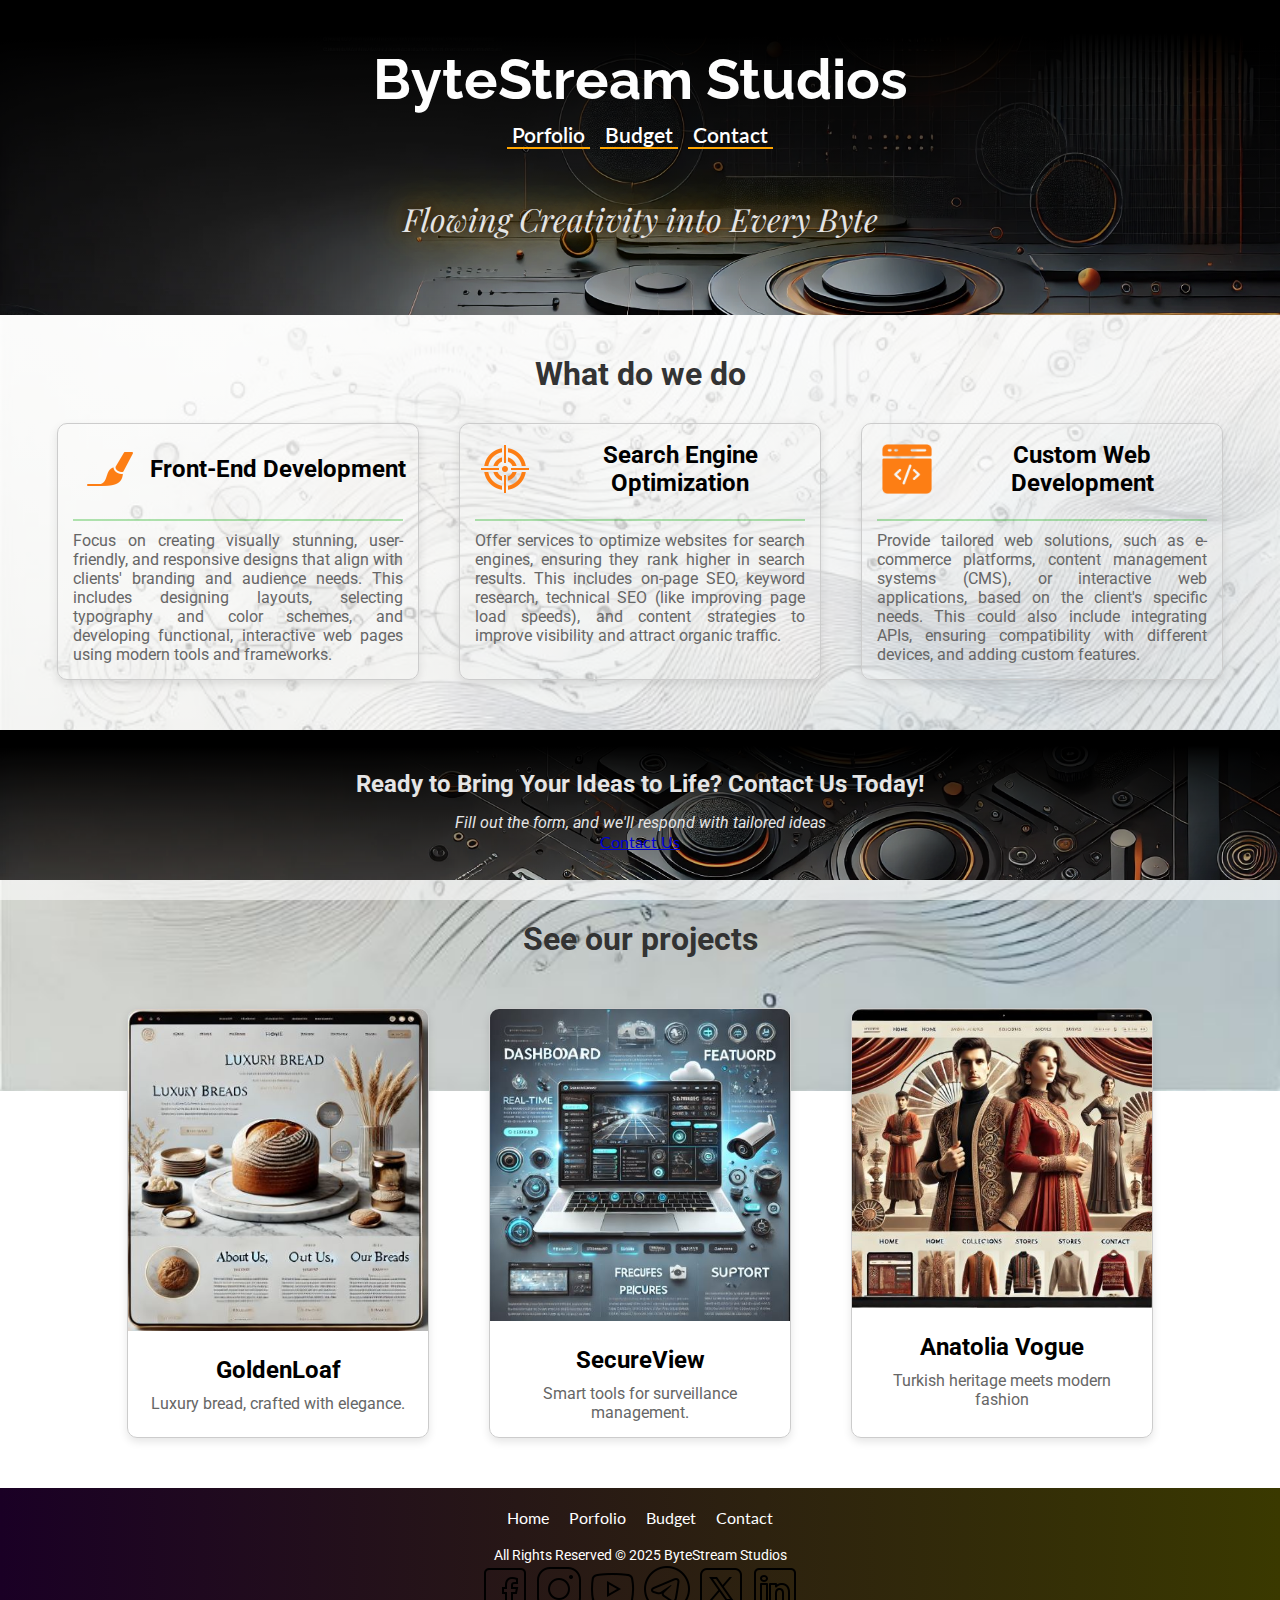
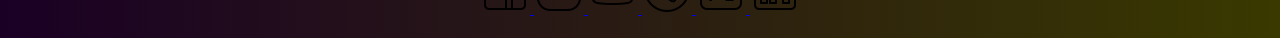
<file: index.html>
<!DOCTYPE html>
<html lang="en">
  <head>
    <meta charset="UTF-8" />
    <meta name="viewport" content="width=device-width, initial-scale=1.0" />
    <meta
      name="description"
      content="ByteStream Studios - Your one-stop solution for all your digital needs."
    />
    <meta
      name="keywords"
      content="ByteStream Studios, digital solutions, web development, app development"
    />
    <meta name="author" content="ByteStream Studios" />
    <title>ByteStream Studios</title>
    <link rel="stylesheet" href="css/index.css" />
    <link rel="preconnect" href="https://fonts.googleapis.com" />
    <link rel="preconnect" href="https://fonts.gstatic.com" crossorigin />
    <link
      href="https://fonts.googleapis.com/css2?family=Lato:ital,wght@0,100;0,300;0,400;0,700;0,900;1,100;1,300;1,400;1,700;1,900&family=Playfair+Display:ital,wght@0,400..900;1,400..900&family=Raleway:ital,wght@0,100..900;1,100..900&display=swap"
      rel="stylesheet"
    />
    <link
      href="https://fonts.googleapis.com/css2?family=Roboto:ital,wght@0,100;0,300;0,400;0,500;0,700;0,900;1,100;1,300;1,400;1,500;1,700;1,900&display=swap"
      rel="stylesheet"
    />
  </head>
  <body>
    <main>
      <header class="header">
        <div class="container-header">
          <div class="logo-container">
            <a href="index.html">
              <p class="logo">ByteStream Studios</p>
            </a>
          </div>
          <nav class="nav-top">
            <a href="views/portfolio.html">Porfolio</a>
            <a href="views/presupuesto.html">Budget</a>
            <a href="views/contacto.html">Contact</a>
          </nav>
        </div>
        <div>
          <h1>Flowing Creativity into Every Byte</h1>
        </div>
      </header>
      <div>
        <div class="full-width-container">
          <h2>What do we do</h2>
          <div class="section-container">
            <section class="main-section-article">
              <div class="section-header">
                <img
                  src="images/icons8-brush-100.png"
                  alt="design-icon"
                  class="icon"
                />
                <h3>Front-End Development</h3>
              </div>
              <div class="section-text-container">
                <p class="section-content-text">
                  Focus on creating visually stunning, user-friendly, and
                  responsive designs that align with clients' branding and
                  audience needs. This includes designing layouts, selecting
                  typography and color schemes, and developing functional,
                  interactive web pages using modern tools and frameworks.
                </p>
              </div>
            </section>
            <section class="main-section-article">
              <div class="section-header">
                <img
                  src="images/icons8-target-100.png"
                  alt="seo-icon"
                  class="icon"
                />
                <h3>Search Engine Optimization</h3>
              </div>
              <div class="section-text-container">
                <p class="section-content-text">
                  Offer services to optimize websites for search engines,
                  ensuring they rank higher in search results. This includes
                  on-page SEO, keyword research, technical SEO (like improving
                  page load speeds), and content strategies to improve
                  visibility and attract organic traffic.
                </p>
              </div>
            </section>
            <section class="main-section-article">
              <div class="section-header">
                <img
                  src="images/icons8-code-64.png"
                  alt="code-icon"
                  class="icon"
                />
                <h3>Custom Web Development</h3>
              </div>
              <div class="section-text-container">
                <p class="section-content-text">
                  Provide tailored web solutions, such as e-commerce platforms,
                  content management systems (CMS), or interactive web
                  applications, based on the client's specific needs. This could
                  also include integrating APIs, ensuring compatibility with
                  different devices, and adding custom features.
                </p>
              </div>
            </section>
          </div>
        </div>
        <div class="get-in-touch-call">
          <h3>Ready to Bring Your Ideas to Life? Contact Us Today!</h3>
          <p>Fill out the form, and we'll respond with tailored ideas</p>
          <a href="views/contacto.html" class="button-link">Contact Us</a>
        </div>
        <div class="full-width-container">
          <h2>See our projects</h2>
        </div>
        <div class="project-examples">
          <div class="project-card">
            <img src="images/project-1.JPG" alt=project-1"
            class="project-card-image" />
            <div class="card-header">
              <h3>GoldenLoaf</h3>
              <p>Luxury bread, crafted with elegance.</p>
            </div>
            <div class="view-overlay">
              <a href="views/portfolio.html">
                <span class="icon">👁️</span>
                <span>View</span>
              </a>
            </div>
          </div>
          <div class="project-card">
            <img
              src="images/project-2.JPG"
              alt="project-2"
              class="project-card-image"
            />
            <div class="card-header">
              <h3>SecureView</h3>
              <p>Smart tools for surveillance management.</p>
            </div>
            <div class="view-overlay">
              <a href="views/portfolio.html">
                <span class="icon">👁️</span>
                <span>View</span>
              </a>
            </div>
          </div>
          <div class="project-card">
            <img
              src="images/project-3.JPG"
              alt="project-3"
              class="project-card-image"
            />
            <div class="card-header">
              <h3>Anatolia Vogue</h3>
              <p>Turkish heritage meets modern fashion</p>
            </div>
            <div class="view-overlay">
              <a href="views/portfolio.html">
                <span class="icon">👁️</span>
                <span>View</span>
              </a>
            </div>
          </div>
        </div>
      </div>
    </main>
    <footer>
      <div class="footer-container">
        <nav class="nav-bottom">
          <a href="index.html">Home</a>
          <a href="views/portfolio.html">Porfolio</a>
          <a href="views/presupuesto.html">Budget</a>
          <a href="views/contacto.html">Contact</a>
        </nav>
        <p class="copyright">
          All Rights Reserved &copy; 2025 ByteStream Studios
        </p>
        <div class="social-media-container">
          <a href="https://www.youtube.com/watch?v=dQw4w9WgXcQ">
            <img
              src="../images/social%20media/icons8-facebook-50.png"
              alt="facebook-icon"
            />
          </a>

          <a href="https://www.youtube.com/watch?v=dQw4w9WgXcQ">
            <img
              src="../images/social%20media/icons8-instagram-50.png"
              alt="instagram-icon"
            />
          </a>

          <a href="https://www.youtube.com/watch?v=dQw4w9WgXcQ">
            <img
              src="../images/social%20media/icons8-youtube-50.png"
              alt="youtube-icon"
            />
          </a>
          <a href="https://www.youtube.com/watch?v=dQw4w9WgXcQ">
            <img
              src="../images/social%20media/icons8-telegram-50.png"
              alt="telegram-icon"
            />
          </a>
          <a href="https://www.youtube.com/watch?v=dQw4w9WgXcQ">
            <img src="../images/social%20media/icons8-x-50.png" alt="x-icon" />
          </a>
          <a href="https://www.youtube.com/watch?v=dQw4w9WgXcQ">
            <img
              src="../images/social%20media/icons8-linkedin-50.png"
              alt="linkedin-icon"
            />
          </a>
        </div>
      </div>
    </footer>
  </body>
</html>
</file>
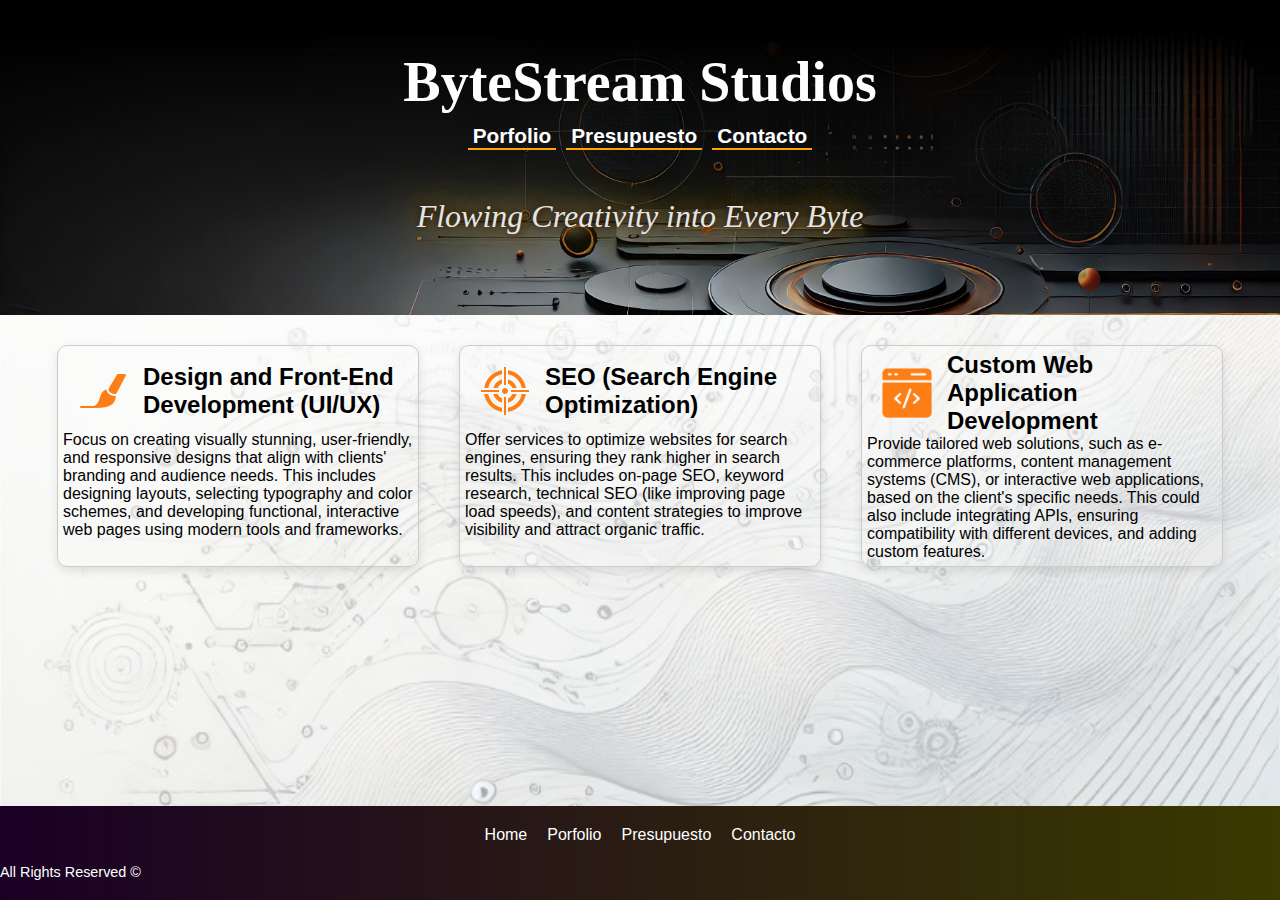
<file: views/index.html>
<!DOCTYPE html>
<html lang="en">
  <head>
    <meta charset="UTF-8" />
    <meta name="viewport" content="width=device-width, initial-scale=1.0" />
    <title>ByteStream Studios</title>
    <link rel="stylesheet" href="../css/index.css" />
  </head>
  <body>
    <header class="header">
      <div class="container-header">
        <div class="logo-container">
          <a href="/">
            <p class="logo">ByteStream Studios</p>
          </a>
        </div>
        <nav class="nav-top">
          <a href="portfolio.html">Porfolio</a>
          <a href="presupuesto.html">Presupuesto</a>
          <a href="contacto.html">Contacto</a>
        </nav>
      </div>
      <div class="slogan container">
        <h1>Flowing Creativity into Every Byte</h1>
      </div>
    </header>
    <main>
      <div class="section-container">
        <sectionc class="main-section-article">
          <div class="section-header">
            <img
              src="../images/icons8-brush-100.png"
              alt="design-icon"
              class="icon"
            />
            <h2>Design and Front-End Development (UI/UX)</h2>
          </div>
          <p class="section-content">
            Focus on creating visually stunning, user-friendly, and responsive
            designs that align with clients' branding and audience needs. This
            includes designing layouts, selecting typography and color schemes,
            and developing functional, interactive web pages using modern tools
            and frameworks.
          </p>
        </sectionc>
        <section class="main-section-article">
          <div class="section-header">
            <img
              src="../images/icons8-target-100.png"
              alt="seo-icon"
              class="icon"
            />
            <h2>SEO (Search Engine Optimization)</h2>
          </div>
          <p class="section-content">
            Offer services to optimize websites for search engines, ensuring
            they rank higher in search results. This includes on-page SEO,
            keyword research, technical SEO (like improving page load speeds),
            and content strategies to improve visibility and attract organic
            traffic.
          </p>
        </section>
        <section class="main-section-article">
          <div class="section-header">
            <img
              src="../images/icons8-code-64.png"
              alt="code-icon"
              class="icon"
            />
            <h2>Custom Web Application Development</h2>
          </div>
          <p class="section-content">
            Provide tailored web solutions, such as e-commerce platforms,
            content management systems (CMS), or interactive web applications,
            based on the client's specific needs. This could also include
            integrating APIs, ensuring compatibility with different devices, and
            adding custom features.
          </p>
        </section>
      </div>
    </main>
    <footer>
      <div class="footer-container">
        <nav class="nav-bottom">
          <a href="index.html">Home</a>
          <a href="portfolio.html">Porfolio</a>
          <a href="presupuesto.html">Presupuesto</a>
          <a href="contacto.html">Contacto</a>
        </nav>
      </div>
      <p class="copyright">All Rights Reserved &copy;</p>
    </footer>
  </body>
</html>
</file>
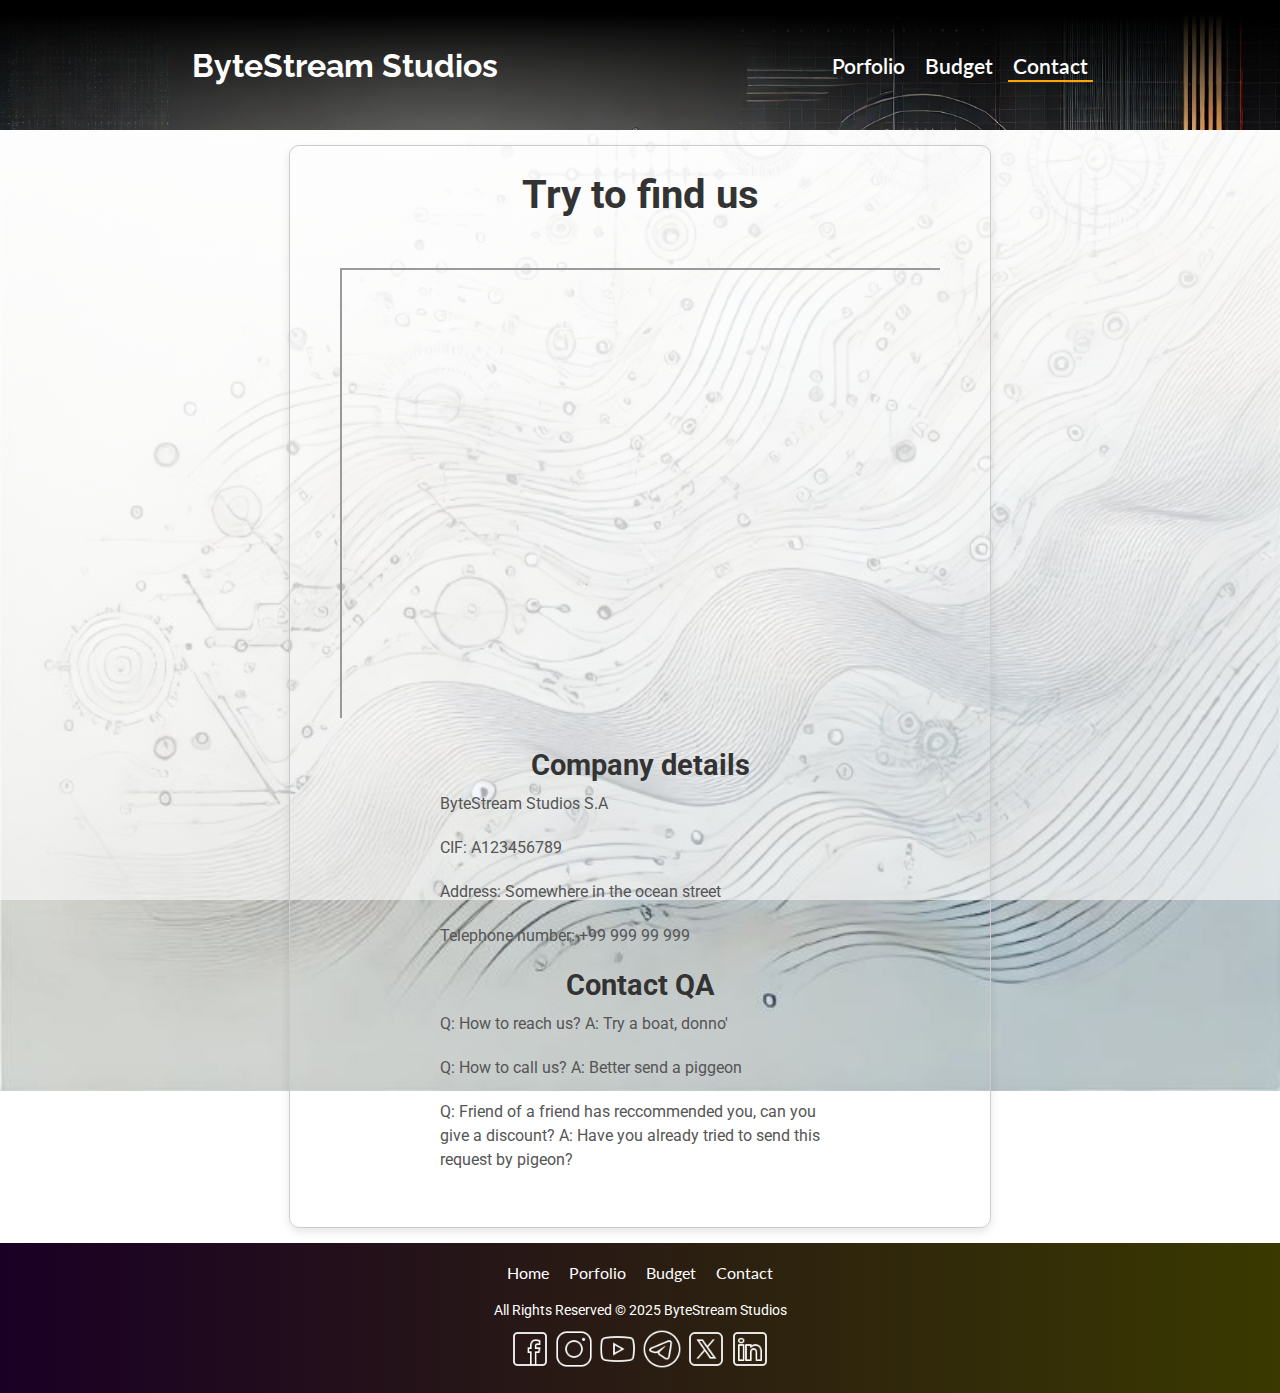
<file: views/contacto.html>
<!DOCTYPE html>
<html lang="en">
  <head>
    <meta charset="UTF-8" />
    <meta name="viewport" content="width=device-width, initial-scale=1.0" />
    <title>Contact</title>
    <link rel="stylesheet" href="../css/contacto.css" />
    <link rel="preconnect" href="https://fonts.googleapis.com" />
    <link rel="preconnect" href="https://fonts.gstatic.com" crossorigin />
    <link
      href="https://fonts.googleapis.com/css2?family=Lato:ital,wght@0,100;0,300;0,400;0,700;0,900;1,100;1,300;1,400;1,700;1,900&family=Playfair+Display:ital,wght@0,400..900;1,400..900&family=Raleway:ital,wght@0,100..900;1,100..900&display=swap"
      rel="stylesheet"
    />
    <link
      href="https://fonts.googleapis.com/css2?family=Roboto:ital,wght@0,100;0,300;0,400;0,500;0,700;0,900;1,100;1,300;1,400;1,500;1,700;1,900&display=swap"
      rel="stylesheet"
    />
  </head>
  <body>
    <main>
      <header class="header">
        <div class="container-header">
          <div class="logo-container">
            <a href="../index.html">
              <p class="logo">ByteStream Studios</p>
            </a>
          </div>
          <nav class="nav-top">
            <a href="portfolio.html">Porfolio</a>
            <a href="presupuesto.html">Budget</a>
            <a href="contacto.html" class="selected-menu-page">Contact</a>
          </nav>
        </div>
      </header>
      <div>
        <div class="contact-container">
          <h2>Try to find us</h2>
          <div class="map-container">
            <iframe
              src="https://www.google.com/maps/embed?pb=!1m14!1m12!1m3!1d2707661.612198226!2d-159.43969495141368!3d20.404952655936242!2m3!1f0!2f0!3f0!3m2!1i1024!2i768!4f13.1!5e0!3m2!1ses!2ses!4v1736789524844!5m2!1ses!2ses"
              width="600"
              height="450"
              allowfullscreen=""
              loading="lazy"
              referrerpolicy="no-referrer-when-downgrade"
            ></iframe>
          </div>
          <div class="contact-information">
            <h3>Company details</h3>
            <p>ByteStream Studios S.A</p>
            <p>CIF: A123456789</p>
            <p>Address: Somewhere in the ocean street</p>
            <p>Telephone number: +99 999 99 999</p>

            <h3>Contact QA</h3>
            <p>Q: How to reach us? A: Try a boat, donno'</p>
            <p>Q: How to call us? A: Better send a piggeon</p>
            <p>
              Q: Friend of a friend has reccommended you, can you give a
              discount? A: Have you already tried to send this request by
              pigeon?
            </p>
          </div>
        </div>
      </div>
    </main>
    <footer>
      <div class="footer-container">
        <nav class="nav-bottom">
          <a href="../index.html">Home</a>
          <a href="portfolio.html">Porfolio</a>
          <a href="presupuesto.html">Budget</a>
          <a href="contacto.html">Contact</a>
        </nav>
        <p class="copyright">
          All Rights Reserved &copy; 2025 ByteStream Studios
        </p>
        <div class="social-media-container">
          <a href="https://www.youtube.com/watch?v=dQw4w9WgXcQ">
            <img
              src="../images/social%20media/icons8-facebook-50.png"
              alt="facebook-icon"
            />
          </a>

          <a href="https://www.youtube.com/watch?v=dQw4w9WgXcQ">
            <img
              src="../images/social%20media/icons8-instagram-50.png"
              alt="instagram-icon"
            />
          </a>

          <a href="https://www.youtube.com/watch?v=dQw4w9WgXcQ">
            <img
              src="../images/social%20media/icons8-youtube-50.png"
              alt="youtube-icon"
            />
          </a>
          <a href="https://www.youtube.com/watch?v=dQw4w9WgXcQ">
            <img
              src="../images/social%20media/icons8-telegram-50.png"
              alt="telegram-icon"
            />
          </a>
          <a href="https://www.youtube.com/watch?v=dQw4w9WgXcQ">
            <img src="../images/social%20media/icons8-x-50.png" alt="x-icon" />
          </a>
          <a href="https://www.youtube.com/watch?v=dQw4w9WgXcQ">
            <img
              src="../images/social%20media/icons8-linkedin-50.png"
              alt="linkedin-icon"
            />
          </a>
        </div>
      </div>
    </footer>
  </body>
</html>
</file>
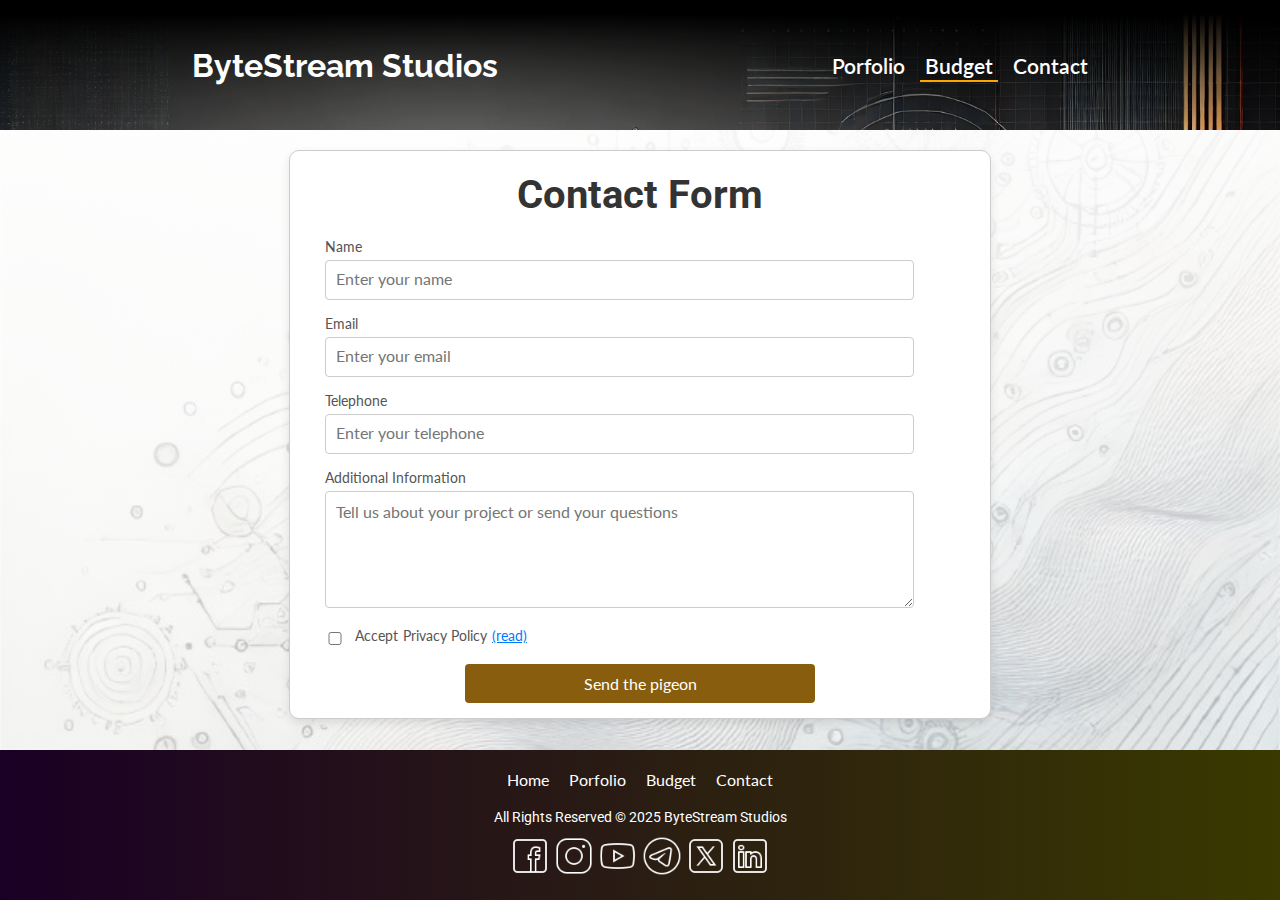
<file: views/presupuesto.html>
<!DOCTYPE html>
<html lang="en">
  <head>
    <meta charset="UTF-8" />
    <meta name="viewport" content="width=device-width, initial-scale=1.0" />
    <title>Budget</title>
    <link rel="stylesheet" href="../css/presupuesto.css" />
    <link rel="preconnect" href="https://fonts.googleapis.com" />
    <link rel="preconnect" href="https://fonts.gstatic.com" crossorigin />
    <link
      href="https://fonts.googleapis.com/css2?family=Lato:ital,wght@0,100;0,300;0,400;0,700;0,900;1,100;1,300;1,400;1,700;1,900&family=Playfair+Display:ital,wght@0,400..900;1,400..900&family=Raleway:ital,wght@0,100..900;1,100..900&display=swap"
      rel="stylesheet"
    />
    <link
      href="https://fonts.googleapis.com/css2?family=Roboto:ital,wght@0,100;0,300;0,400;0,500;0,700;0,900;1,100;1,300;1,400;1,500;1,700;1,900&display=swap"
      rel="stylesheet"
    />
  </head>
  <body>
    <main>
      <header class="header">
        <div class="container-header">
          <div class="logo-container">
            <a href="../index.html">
              <p class="logo">ByteStream Studios</p>
            </a>
          </div>
          <nav class="nav-top">
            <a href="portfolio.html">Porfolio</a>
            <a href="presupuesto.html" class="selected-menu-page">Budget</a>
            <a href="contacto.html">Contact</a>
          </nav>
        </div>
      </header>
      <div>
        <div class="form-container">
          <form action="#" method="POST" class="styled-form">
            <h2>Contact Form</h2>
            <div class="form-group">
              <label for="name">Name</label>
              <input
                type="text"
                id="name"
                name="name"
                placeholder="Enter your name"
                required
              />
            </div>
            <div class="form-group">
              <label for="email">Email</label>
              <input
                type="email"
                id="email"
                name="email"
                placeholder="Enter your email"
                required
              />
            </div>

            <div class="form-group">
              <label for="telephone">Telephone</label>
              <input
                type="tel"
                id="telephone"
                name="telephone"
                placeholder="Enter your telephone"
                pattern="[0-9]"
                title="Please enter a valid phone number"
                required
              />
            </div>
            <div class="form-group">
              <label for="additional-info">Additional Information</label>
              <textarea
                id="additional-info"
                name="additional-info"
                placeholder="Tell us about your project or send your questions"
                rows="5"
              ></textarea>
            </div>
            <div class="form-group checkbox-group">
              <input
                type="checkbox"
                id="privacy-policy"
                name="privacy-policy"
                required
              />
              <label for="privacy-policy" class="privacy-policy-container">
                Accept
                <span>Privacy Policy</span>
              </label>
              <p><label for="modal-toggle" class="modal-link">(read)</label></p>
            </div>

            <input type="checkbox" id="modal-toggle" class="modal-toggle" />

            <div class="modal">
              <div class="modal-content">
                <h2>Privacy Policy</h2>
                <p>
                  Hey there, fellow internet traveler! We know you’re probably
                  not too excited about reading privacy policies, but here we
                  are, so let’s make it a bit more fun! Here’s the lowdown on
                  what we collect, what we do with it, and why we’re totally not
                  up to anything shady.
                </p>
                <h3>1. The Stuff We Collect</h3>
                <p>We might collect some information from you, like:</p>
                <ul>
                  <li>
                    Your name, email, and other info you willingly throw our way
                  </li>
                  <li>
                    Your device’s details (don’t worry, it’s not spying; we’re
                    just saying hi to your IP address)
                  </li>
                  <li>
                    Any other random bits of info you give us (we’re not picky)
                  </li>
                </ul>

                <h3>2. What We Do With Your Info</h3>
                <p>Here’s the fun part – we use your info for stuff like:</p>
                <ul>
                  <li>
                    Making our website and services better (we’re all about
                    improvement)
                  </li>
                  <li>
                    Sending you cool updates, newsletters, and maybe a cat meme
                    or two (only if you’re into that)
                  </li>
                  <li>
                    Analyzing how much time you spend clicking around (hey,
                    we’re curious)
                  </li>
                  <li>
                    Doing what we need to do to follow the rules (we’re
                    law-abiding citizens)
                  </li>
                </ul>

                <h3>3. Sharing Your Info</h3>
                <p>
                  Don’t worry – we won’t sell your info to shady folks on the
                  dark web. We might share it with:
                </p>
                <ul>
                  <li>
                    Trusted partners who help us do our thing (they’re cool,
                    promise)
                  </li>
                  <li>
                    If the law comes knocking (we’ve got to be responsible)
                  </li>
                  <li>
                    With your permission (we’re not mind readers, so just let us
                    know!)
                  </li>
                </ul>

                <h3>4. Keeping Your Info Safe</h3>
                <p>
                  We take your privacy seriously, so we lock your info up
                  tighter than the last cookie in the jar. But hey, just like
                  anything on the internet, nothing is 100% foolproof (you can’t
                  outsmart the hackers forever).
                </p>

                <h3>5. Your Rights (You’re in Control)</h3>
                <p>
                  You can always check, update, or delete your info. If you ever
                  change your mind about giving us your email (we get it,
                  inboxes are crowded), just let us know. We respect your
                  choices.
                </p>

                <h3>6. Changes to This Policy</h3>
                <p>
                  We may update this policy from time to time. Don’t worry,
                  we’ll keep it clear and try to make it as fun to read as
                  possible (no promises, though).
                </p>

                <h3>7. Contact Us</h3>
                <p>
                  Got questions, concerns, or a hilarious meme to share? Hit us
                  up!
                </p>

                <label for="modal-toggle" class="close-btn">Close</label>
              </div>
            </div>
            <div class="form-group button-container">
              <button type="submit" class="submit-btn">Send the pigeon</button>
            </div>
          </form>
        </div>
      </div>
    </main>
    <footer>
      <div class="footer-container">
        <nav class="nav-bottom">
          <a href="../index.html">Home</a>
          <a href="portfolio.html">Porfolio</a>
          <a href="presupuesto.html">Budget</a>
          <a href="contacto.html">Contact</a>
        </nav>
        <p class="copyright">
          All Rights Reserved &copy; 2025 ByteStream Studios
        </p>
        <div class="social-media-container">
          <a href="https://www.youtube.com/watch?v=dQw4w9WgXcQ">
            <img
              src="../images/social%20media/icons8-facebook-50.png"
              alt="facebook-icon"
            />
          </a>

          <a href="https://www.youtube.com/watch?v=dQw4w9WgXcQ">
            <img
              src="../images/social%20media/icons8-instagram-50.png"
              alt="instagram-icon"
            />
          </a>

          <a href="https://www.youtube.com/watch?v=dQw4w9WgXcQ">
            <img
              src="../images/social%20media/icons8-youtube-50.png"
              alt="youtube-icon"
            />
          </a>
          <a href="https://www.youtube.com/watch?v=dQw4w9WgXcQ">
            <img
              src="../images/social%20media/icons8-telegram-50.png"
              alt="telegram-icon"
            />
          </a>
          <a href="https://www.youtube.com/watch?v=dQw4w9WgXcQ">
            <img src="../images/social%20media/icons8-x-50.png" alt="x-icon" />
          </a>
          <a href="https://www.youtube.com/watch?v=dQw4w9WgXcQ">
            <img
              src="../images/social%20media/icons8-linkedin-50.png"
              alt="linkedin-icon"
            />
          </a>
        </div>
      </div>
    </footer>
  </body>
</html>
</file>
<file: css/index.css>
/* GENERAL STYLING*/
* {
  margin: 0px;
  padding: 0px;
}
body {
  background-image: linear-gradient(
      rgba(255, 255, 255, 1),
      rgba(255, 255, 255, 0.6)
    ),
    url("../images/general-background.JPG");
  background-size: cover;
  background-repeat: no-repeat;
  background-attachment: fixed;
  background-position: center;
}

html,
body {
  height: 100%;
  margin: 0;
  display: flex;
  flex-direction: column;
}
main {
  flex: 1;
  display: flex;
  flex-direction: column;
}
a,
button {
  font-family: "Lato", sans-serif;
}
h2,
h3,
p {
  font-family: "Roboto", sans-serif;
}
.full-width-container h2 {
  margin-top: 40px;
}

/* FONTS */
@import url("./fonts.css");

/* HEADER */
.header {
  display: flex;
  flex-direction: column;
  align-items: center;
  justify-content: center;
  height: 35vh;
  min-height: 300px;
  background-image: linear-gradient(
      to bottom,
      rgba(0, 0, 0, 1) 10%,
      rgba(255, 255, 255, 0) 100%
    ),
    url("../images/index-background.webp");
  background-size: cover;
  background-position: center;
  background-repeat: no-repeat;
  position: relative;
}

.header::before {
  content: "";
  position: absolute;
  top: 0;
  left: 0;
  width: 100%;
  height: 100%;
  background-color: rgba(0, 0, 0, 0.1);
  z-index: 1;
}

.header .container-header {
  position: relative;
  z-index: 2;
}

.container-header {
  margin-top: 20px;
  display: flex;
  flex-direction: column;
  align-items: center;
  justify-content: center;
}

.logo-container {
  text-align: center;
}
.logo {
  font-size: 3.5rem;
  font-family: "Raleway", serif;
  font-weight: bold;
  color: rgb(254, 254, 254);
}

nav a,
.logo-container a {
  text-decoration: none;
}
.nav-top a {
  font-family: "Lato", sans-serif;
  position: relative;
  margin-top: 10px;
  margin-left: 20px;
  font-size: 1.3rem;
  color: white;
  font-weight: 600;
  text-decoration: none; /* Remove default underline */
  z-index: 1;
}
.nav-top a:first-child {
  margin-left: 0px;
}

.nav-top a::after {
  content: "";
  position: absolute;
  left: -5px;
  right: -5px;
  bottom: -2px;
  height: 2px;
  background-color: orange;
  border-radius: 5%;
  transition: all 0.3s ease;
  z-index: -1;
}

.nav-top a:hover::after {
  bottom: 0%;
  height: 100%;
  background-color: darkorange;
}
.nav-top {
  display: flex;
  align-items: center;
  justify-content: space-between;
}

div > h1 {
  margin: 50px;
  text-align: center;
}

h1 {
  color: rgb(255, 255, 255);
  font-size: 2rem;
  font-family: "Playfair Display", serif;
  font-style: italic;
  font-weight: 100;

  text-shadow: 0px 0px 10px rgb(0, 0, 0), 0px 0px 20px rgba(227, 114, 0, 0.774),
    0px 0px 50px rgb(255, 247, 0);
}

/* SECTIONS */
.section-container {
  display: flex;
  justify-content: center;
  margin-top: 30px;
  flex-wrap: wrap;
  gap: 20px;
}

.main-section-article {
  display: flex;
  flex-direction: column;
  align-items: center;
  max-width: 350px;
  min-width: 275px;
  margin: 0 10px;
  padding: 5px;
  border: 1px solid #ccc;
  border-radius: 10px;
  box-shadow: 0 4px 10px rgba(0, 0, 0, 0.1);
  transition: transform ease 0.3s;
}
.main-section-article:hover {
  transform: scale(1.05); /* Slightly increase the size on hover */
}
.full-width-container {
  width: 100%;
  text-align: center;
  margin: 20px 0;
}

.full-width-container h2 {
  font-size: 2rem;
  color: #333;
}
.section-header {
  display: flex;
  justify-content: center;
  align-items: center;
}

.section-header .icon {
  max-height: 50px;
  max-width: 50px;
  margin: 15px;
}

.section-text-container {
  text-align: justify;
  margin: 10px;
  border-top: 2px solid rgb(0, 170, 0, 0.3);
}

.section-content-text p {
  font-size: 1rem;
  color: #666;
}
.section-content-text {
  font-family: "Roboto", sans-serif;
  margin-top: 10px;
  width: 100%;
  font-size: 1rem;
  color: #666;
}

h3 {
  font-size: 1.5rem;
  margin: 10px 0;
}

/* GET-IN-TOUCH CALL */

.get-in-touch-call {
  display: flex;
  flex-direction: column;
  align-items: center;
  justify-content: center;
  text-align: center;
  min-height: 150px;
  background-image: linear-gradient(
      to bottom,
      rgba(0, 0, 0, 1) 10%,
      rgba(255, 255, 255, 0) 100%
    ),
    url("../images/index-getintouch-background.webp");
  background-size: cover;
  background-position: center;
  background-repeat: no-repeat;
  position: relative;
  margin-top: 50px;
}

.get-in-touch-call::before {
  content: "";
  position: absolute;
  top: 0;
  left: 0;
  width: 100%;
  height: 100%;
  background-color: rgba(0, 0, 0, 0.1);
  z-index: 1;
}

.get-in-touch-call > h3 {
  color: white;
  font-size: 24px;
}
.get-in-touch-call > p {
  color: white;
  font-style: italic;
  margin-top: 5px;
}

.get-in-touch-call > button {
  display: inline-block;
  padding: 10px 20px;
  font-size: 18px;
  font-weight: 600;
  color: #fff;
  background-color: #885d0d;
  border: none;
  border-radius: 4px;
  cursor: pointer;
  transition: background-color 0.3s, transform 0.2s;
  z-index: 2;
  margin: 15px auto;
}

.get-in-touch-call > button:hover {
  background-color: darkorange;
  transform: scale(1.05);
}

/* PROJECT EXAMPLES */
.project-examples {
  display: flex;
  gap: 20px;
  justify-content: center;
  margin: 30px auto;
  flex-wrap: wrap;
}

.project-card {
  position: relative;
  width: 300px;
  margin: 20px;
  min-width: 250px;
  border: 1px solid #ccc;
  border-radius: 10px;
  overflow: hidden;
  box-shadow: 0 4px 8px rgba(0, 0, 0, 0.1);
  transition: transform 0.3s ease;
}
.project-card:hover {
  transform: scale(1.05);
}
.project-card-image {
  width: 100%;
  height: auto;
  display: block;
  transition: transform 0.3s ease;
}
.project-card:hover .project-card-image {
  transform: scale(1.1);
}
.card-header {
  padding: 15px;
  text-align: center;
}
.card-header h3 {
  margin: 10px 0;
  font-size: 1.5rem;
}
.card-header p {
  margin: 0;
  font-size: 1rem;
  color: #666;
}

.view-overlay {
  position: absolute;
  top: 0;
  left: 0;
  width: 100%;
  height: 100%;
  background: rgba(0, 0, 0, 0.5);
  color: white;
  display: flex;
  align-items: center;
  justify-content: center;
  opacity: 0;
  transition: opacity 0.3s ease;
  font-size: 1.5rem;
}

.project-card:hover .view-overlay {
  opacity: 1;
}

.view-overlay a .icon {
  margin-right: 10px;
}

.view-overlay a {
  color: white;
  text-decoration: none;
  display: flex;
  align-items: center;
}

/* FOOTER */
footer {
  background: linear-gradient(to right, rgb(26, 0, 37), rgb(58, 57, 0));
  /* background: linear-gradient(to right, rgb(37, 21, 0), rgb(58, 57, 0)); */
  padding: 20px 0;
  color: white;
}

.footer-container {
  display: flex;
  flex-direction: column;
  align-items: center;
  justify-content: center;
  text-align: center;
}

.nav-bottom {
  display: flex;
  flex-wrap: wrap;
  align-items: center;
  justify-content: center;
  text-align: center;
  margin-bottom: 10px;
}

.nav-bottom a {
  color: white;
  margin: 0 10px;
  font-size: 1rem;
}

.nav-bottom a:hover {
  text-decoration: underline;
}

.copyright {
  font-family: "Roboto", sans-serif;
  margin-top: 10px;
  font-size: 0.9rem;
}
</file>
<file: css/contacto.css>
/* GENERAL STYLING*/
* {
  margin: 0px;
  padding: 0px;
}
body {
  background-image: linear-gradient(
      rgba(255, 255, 255, 1),
      rgba(255, 255, 255, 0.6)
    ),
    url("../images/general-background.JPG");
  background-size: cover;
  background-repeat: no-repeat;
  background-attachment: fixed;
  background-position: center;
}

html,
body {
  height: 100%;
  margin: 0;
  display: flex;
  flex-direction: column;
}
main {
  flex: 1;
  display: flex;
  flex-direction: column;
}
a,
button {
  font-family: "Lato", sans-serif;
}
h2,
h3,
p {
  font-family: "Roboto", sans-serif;
}
.full-width-container h2 {
  margin-top: 40px;
}

/* FONTS */
@import url("./fonts.css");

/* HEADER */
.header {
  display: flex;
  flex-direction: column;
  align-items: center;
  justify-content: center;
  height: 8vh;
  min-height: 130px;
  background-image: linear-gradient(
      to bottom,
      rgba(0, 0, 0, 1) 10%,
      rgba(255, 255, 255, 0) 100%
    ),
    url("../images/index-background.webp");
  background-size: cover;
  background-position: top;
  background-repeat: no-repeat;
  position: relative;
}

.header::before {
  content: "";
  position: absolute;
  top: 0;
  left: 0;
  width: 100%;
  height: 100%;
  background-color: rgba(0, 0, 0, 0.1);
  z-index: 1;
}

.header .container-header {
  position: relative;
  z-index: 2;
}

.container-header {
  display: flex;
  align-items: center;
  justify-content: space-between;
  width: 70%;
  padding: 10px 20px;
  flex-wrap: wrap;
}
@media (max-width: 815px) {
  .container-header {
    justify-content: center;
  }
}
.logo-container {
  text-align: center;
}
.logo {
  font-size: 2rem;
  font-family: "Raleway", serif;
  font-weight: bold;
  color: rgb(254, 254, 254);
}

nav a,
.logo-container a {
  text-decoration: none;
}
.nav-top a {
  font-family: "Lato", sans-serif;
  position: relative;
  margin-left: 20px;
  font-size: 1.3rem;
  color: white;
  font-weight: 600;
  text-decoration: none;
  z-index: 1;
}
.nav-top a:first-child {
  margin-left: 0px;
}

.nav-top a::after {
  content: "";
  position: absolute;
  left: -5px;
  right: -5px;
  bottom: -2px;
  height: 2px;
  border-radius: 5%;
  transition: all 0.3s ease;
  z-index: -1;
}

.nav-top a:hover::after {
  bottom: 0%;
  height: 100%;
  background-color: darkorange;
}

.nav-top {
  display: flex;
  align-items: center;
  justify-content: space-between;
}

.nav-top a.selected-menu-page::after {
  content: "";
  position: absolute;
  left: -5px;
  right: -5px;
  bottom: -4px;
  height: 2px;
  background-color: orange;
  z-index: 0;
}

/* CONTACT */
h2 {
  margin: 20px 0;
  font-size: 2.5rem;
  color: #333;
  text-align: center;
}
h3 {
  font-size: 1.8rem;
  margin-bottom: 10px;
  color: #333;
  text-align: center;
}

div:has(.contact-container) {
  display: flex;
  justify-content: center;
}

.contact-container {
  display: flex;
  flex-direction: column;

  align-items: center;
  gap: 30px;

  border: 1px solid #ccc;
  border-radius: 10px;
  box-shadow: 0 4px 10px rgba(0, 0, 0, 0.1);

  padding: 5px 50px;
  margin: 15px auto;

  width: 100%;
  max-width: 600px;
}

.map-container {
  position: relative;
  width: 100%;
  padding-bottom: 75%;
  height: 0;
  overflow: hidden;
}
.map-container iframe {
  position: absolute;
  top: 0;
  left: 0;
  width: 100%;
  height: 100%;
}

.contact-information {
  max-width: 400px;
  margin-bottom: 30px;
}
.contact-information p {
  font-size: 1rem;
  line-height: 1.5;
  margin-bottom: 20px;
  color: #555;
}

/* FOOTER */
footer {
  background: linear-gradient(to right, rgb(26, 0, 37), rgb(58, 57, 0));
  padding: 20px 0;
  color: white;
}

.footer-container {
  display: flex;
  flex-direction: column;
  align-items: center;
  justify-content: center;
  text-align: center;
}

.nav-bottom {
  display: flex;
  flex-wrap: wrap;
  align-items: center;
  justify-content: center;
  text-align: center;
  margin-bottom: 10px;
}

.nav-bottom a {
  color: white;
  margin: 0 10px;
  font-size: 1rem;
}

.nav-bottom a:hover {
  text-decoration: underline;
}

.copyright {
  font-family: "Roboto", sans-serif;
  margin-top: 10px;
  font-size: 0.9rem;
}
.social-media-container {
  margin-top: 10px;
}
.social-media-container a {
  text-decoration: none;
}
.social-media-container img {
  width: 40px;
  height: auto;
  filter: invert(1);
  transition: transform 0.3s ease;
}
.social-media-container img:hover {
  transform: scale(1.1);
}
</file>
<file: css/presupuesto.css>
/* GENERAL STYLING*/
* {
  margin: 0px;
  padding: 0px;
}
body {
  background-image: linear-gradient(
      rgba(255, 255, 255, 1),
      rgba(255, 255, 255, 0.6)
    ),
    url("../images/general-background.JPG");
  background-size: cover;
  background-repeat: no-repeat;
  background-attachment: fixed;
  background-position: center;
}

html,
body {
  height: 100%;
  margin: 0;
  display: flex;
  flex-direction: column;
}
main {
  flex: 1;
  display: flex;
  flex-direction: column;
}
a,
button,
label,
::placeholder,
li {
  font-family: "Lato", sans-serif;
}
h2,
h3,
p {
  font-family: "Roboto", sans-serif;
}

.full-width-container h2 {
  margin-top: 40px;
}

/* FONTS */
@import url("./fonts.css");

/* HEADER */
.header {
  display: flex;
  flex-direction: column;
  align-items: center;
  justify-content: center;
  height: 8vh;
  min-height: 130px;
  background-image: linear-gradient(
      to bottom,
      rgba(0, 0, 0, 1) 10%,
      rgba(255, 255, 255, 0) 100%
    ),
    url("../images/index-background.webp");
  background-size: cover;
  background-position: top;
  background-repeat: no-repeat;
  position: relative;
}

.header::before {
  content: "";
  position: absolute;
  top: 0;
  left: 0;
  width: 100%;
  height: 100%;
  background-color: rgba(0, 0, 0, 0.1);
  z-index: 1;
}

.header .container-header {
  position: relative;
  z-index: 2;
}

.container-header {
  display: flex;
  align-items: center;
  justify-content: space-between;
  width: 70%;
  padding: 10px 20px;
  flex-wrap: wrap;
}
@media (max-width: 860px) {
  .container-header {
    justify-content: center;
  }
}
.logo-container {
  text-align: center;
}
.logo {
  font-size: 2rem;
  font-family: "Raleway", serif;
  font-weight: bold;
  color: rgb(254, 254, 254);
}

nav a,
.logo-container a {
  text-decoration: none;
}
.nav-top a {
  font-family: "Lato", sans-serif;
  position: relative;

  margin-left: 20px;
  font-size: 1.3rem;
  color: white;
  font-weight: 600;
  text-decoration: none;
  z-index: 1;
}
.nav-top a:first-child {
  margin-left: 0px;
}

.nav-top a::after {
  content: "";
  position: absolute;
  left: -5px;
  right: -5px;
  bottom: -2px;
  height: 2px;
  border-radius: 5%;
  transition: all 0.3s ease;
  z-index: -1;
}

.nav-top a:hover::after {
  bottom: 0%;
  height: 100%;
  background-color: darkorange;
}

.nav-top {
  display: flex;
  align-items: center;
  justify-content: space-between;
}

.nav-top a.selected-menu-page::after {
  content: "";
  position: absolute;
  left: -5px;
  right: -5px;
  bottom: -4px;
  height: 2px;
  background-color: orange;
  z-index: 0;
}

/* FORM */
h2 {
  margin: 20px 0;
  font-size: 2.5rem;
  color: #333;
  text-align: center;
}
h3 {
  font-size: 1.8rem;
  margin-bottom: 10px;
  color: #333;
  text-align: center;
}

.form-container {
  display: flex;
  flex-direction: column;
  align-items: center;
  justify-content: center;
  width: 100%;

  max-width: 700px;
  margin: 20px auto;

  background: #ffffff;

  border: 1px solid #ccc;
  border-radius: 10px;
  box-shadow: 0 4px 10px rgba(0, 0, 0, 0.1);
}
.form-container > * {
  width: 90%;
}

.form-group {
  margin-bottom: 15px;
}

label {
  display: block;
  margin-bottom: 5px;
  font-size: 0.9rem;
  color: #555;
}

input,
textarea {
  width: 90%;
  padding: 10px;
  border: 1px solid #ccc;
  border-radius: 4px;
  font-size: 1rem;
  outline: none;
  transition: border-color 0.3s;
}

input:focus,
textarea:focus {
  border-color: #007bff;
}

.checkbox-group {
  display: flex;
  align-items: center;
  justify-items: center;
}
.privacy-policy-container {
  display: flex;
  gap: 5px;
}
.privacy-policy-container span {
  margin-right: 5px;
}
.checkbox-group input {
  margin-right: 10px;
  width: 20px;
}

.button-container {
  text-align: center;
}
.submit-btn {
  width: 100%;
  max-width: 350px;
  padding: 10px 15px;
  background-color: #885d0d;
  color: #fff;
  font-size: 1rem;
  border: none;
  border-radius: 4px;
  cursor: pointer;
  transition: background-color 0.3s;
}

.submit-btn:hover {
  background-color: #5f410a;
}

/* MODAL */
.modal-toggle {
  display: none;
  position: absolute;
  opacity: 0;
  pointer-events: none;
}

.modal {
  display: none;
  position: fixed;
  top: 0;
  left: 0;
  width: 100%;
  height: 100%;
  background-color: rgba(0, 0, 0, 0.7);
  justify-content: center;
  align-items: center;
  z-index: 1000;
}

.modal-toggle:checked + .modal {
  display: flex;
}

.modal-content {
  background: #f9f9f9;
  padding: 30px;
  width: 90%;
  max-width: 600px;
  border-radius: 10px;
  text-align: left;
  box-shadow: 0 4px 6px rgba(0, 0, 0, 0.1);
  box-shadow: 0 6px 15px rgba(0, 0, 0, 0.1);
  overflow-y: auto;
  max-height: 80vh;
}

.modal-content p,
ul {
  color: #666;
  font-size: 16px;
  line-height: 1.6;
  margin-bottom: 15px;
}
.modal-content ul {
  padding-left: 20px;
}

.modal-content ul li {
  margin-bottom: 10px;
}

.close-btn {
  display: inline-block;
  margin-top: 25px;
  padding: 12px 20px;
  background-color: #885d0d;
  color: #fff;
  text-decoration: none;
  border-radius: 5px;
  cursor: pointer;
  font-size: 16px;
  text-align: center;
}

.close-btn:hover {
  background-color: #5f410a;
}
.close-btn:active {
  transform: scale(0.98);
}

.modal-link {
  cursor: pointer;
  text-decoration: underline;
  color: #007bff;
}
.modal-link:hover {
  color: #0056b3;
}

/* FOOTER */
footer {
  background: linear-gradient(to right, rgb(26, 0, 37), rgb(58, 57, 0));
  padding: 20px 0;
  color: white;
}

.footer-container {
  display: flex;
  flex-direction: column;
  align-items: center;
  justify-content: center;
  text-align: center;
}

.nav-bottom {
  display: flex;
  flex-wrap: wrap;
  align-items: center;
  justify-content: center;
  text-align: center;
  margin-bottom: 10px;
}

.nav-bottom a {
  color: white;
  margin: 0 10px;
  font-size: 1rem;
}

.nav-bottom a:hover {
  text-decoration: underline;
}

.copyright {
  font-family: "Roboto", sans-serif;
  margin-top: 10px;
  font-size: 0.9rem;
}
.social-media-container {
  margin-top: 10px;
}
.social-media-container a {
  text-decoration: none;
}
.social-media-container img {
  width: 40px;
  height: auto;
  filter: invert(1);
  transition: transform 0.3s ease;
}
.social-media-container img:hover {
  transform: scale(1.1);
}
</file>
